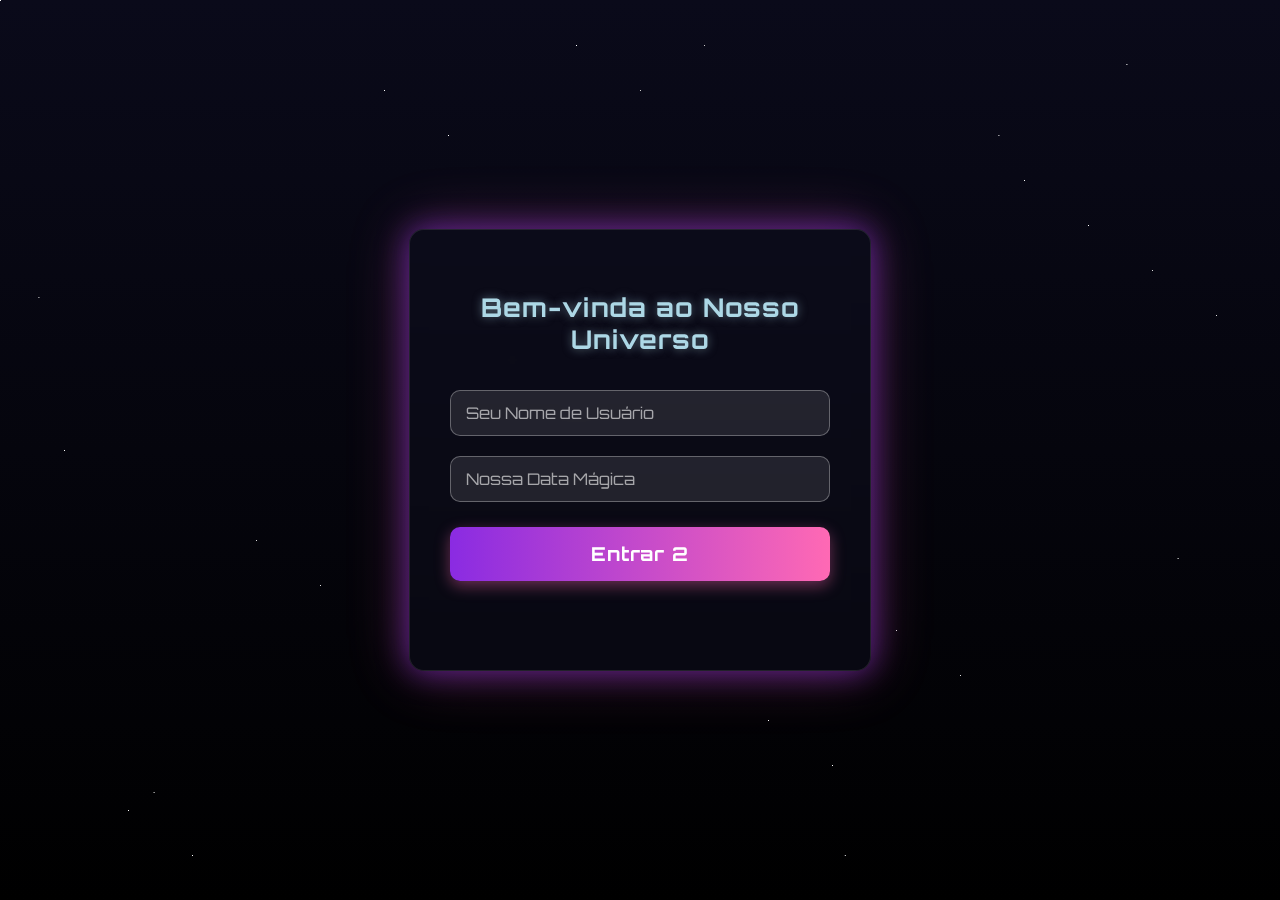
<file: index.html>
<!DOCTYPE html>
<html lang="pt-BR">
<head>
    <meta charset="UTF-8">
    <meta name="viewport" content="width=device-width, initial-scale=1.0">
    <title>Acesso - Nosso Universo</title>
    <link rel="stylesheet" href="styles.css">
    <link href="https://fonts.googleapis.com/css2?family=Orbitron:wght@400;700&display=swap" rel="stylesheet">
</head>
<body>
    <div class="background-stars"></div> <div class="login-container">
        <h2>Bem-vinda ao Nosso Universo</h2>
        <input type="text" id="username" placeholder="Seu Nome de Usuário">
        <input type="password" id="password" placeholder="Nossa Data Mágica">
        <button onclick="login()">Entrar 2</button>
        <p id="error-message"></p>
    </div>

    <script src="script.js"></script>
</body>
</html>
</file>
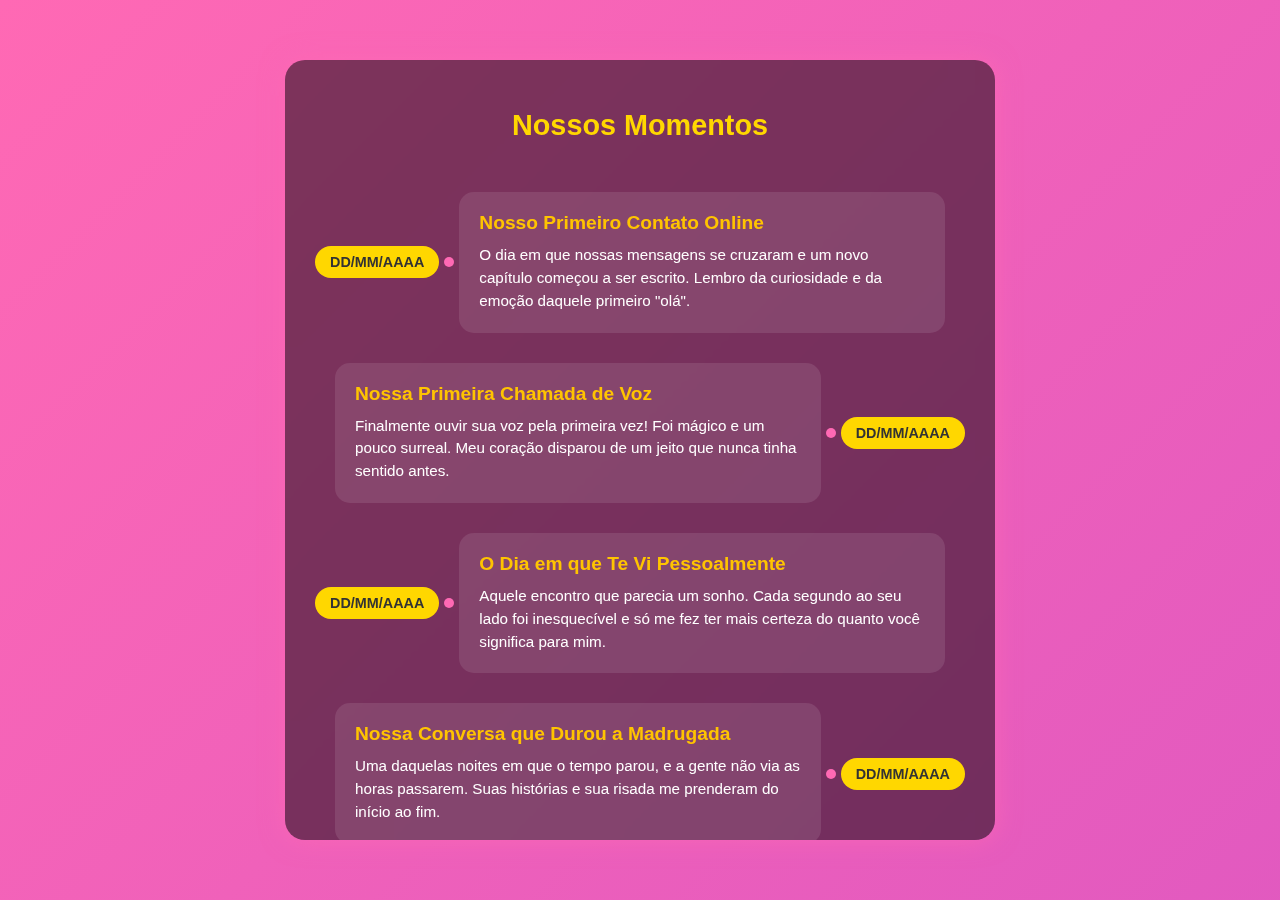
<file: acontecimentos.html>
<!DOCTYPE html>
<html lang="pt-BR">
<head>
    <meta charset="UTF-8">
    <meta name="viewport" content="width=device-width, initial-scale=1.0">
    <title>Nossos Momentos</title>
    <style>
        body {
            margin: 0;
            height: 100vh;
            display: flex;
            justify-content: center;
            align-items: center;
            flex-direction: column;
            font-family: -apple-system, BlinkMacSystemFont, "Segoe UI", Roboto, Oxygen,
                Ubuntu, Cantarell, "Open Sans", "Helvetica Neue", sans-serif;
            color: white;
            background: linear-gradient(135deg, #FF69B4, #8A2BE2);
            background-size: 400% 400%;
            animation: gradientAnimation 15s ease infinite;
            overflow: hidden;
            padding: 0 20px;
            box-sizing: border-box;
        }

        @keyframes gradientAnimation {
            0% { background-position: 0% 50%; }
            50% { background-position: 100% 50%; }
            100% { background-position: 0% 50%; }
        }

        .content-container {
            background-color: rgba(0, 0, 0, 0.5);
            padding: 30px;
            border-radius: 20px;
            box-shadow: 0 0 25px rgba(255, 105, 180, 0.7);
            text-align: center;
            width: 100%;
            max-width: 650px;
            -webkit-backdrop-filter: blur(8px);
            backdrop-filter: blur(8px);
            overflow-y: auto;
            max-height: 80vh;
            display: flex;
            flex-direction: column;
            align-items: center;
        }

        h1 {
            color: #FFD700;
            margin-bottom: 30px;
            font-size: 1.8em;
        }

        .timeline {
            position: relative;
            margin: 0 auto;
            padding: 20px 0;
            list-style: none;
            width: 100%;
            text-align: left;
        }


        .timeline-line { /* NOVO: Estilo para a linha */
            position: absolute;
            top: 0;
            bottom: 0;
            left: 50%;
            width: 2px;
            background: rgba(255, 255, 255, 0);
            transform: translateX(-50%);
            z-index: -1; /* Fica atrás de tudo */
        }

        .timeline-item {
            display: flex;
            margin-bottom: 30px;
            position: relative;
            z-index: 1; /* Garante que os itens estejam acima da linha */
        }

        .timeline-item:nth-child(odd) {
            flex-direction: row-reverse;
        }

        .timeline-item:nth-child(even) {
            flex-direction: row;
        }

        .timeline-date {
            background-color: #FFD700;
            color: #333;
            padding: 8px 15px;
            border-radius: 20px;
            font-weight: bold;
            font-size: 0.9em;
            white-space: nowrap;
            align-self: center;
            z-index: 2; /* Garante que a data e o ponto estejam sobre o card E a linha */
            position: relative; /* Necessário para z-index */
        }

        .timeline-date::before {
            content: '';
            position: absolute;
            width: 10px;
            height: 10px;
            background-color: #FF69B4;
            border-radius: 50%;
            top: 50%;
            transform: translateY(-50%);
            z-index: 2; /* Garante que o ponto esteja sobre a linha */
            /* Posicionamento dos pontos ao lado da linha central */
            right: calc(100% + 5px);
        }

        .timeline-item:nth-child(even) .timeline-date::before {
            left: calc(100% + 5px);
            right: auto;
        }

        .timeline-content {
            background-color: rgba(255, 255, 255, 0.1);
            padding: 20px;
            border-radius: 15px;
            margin: 0 20px;
            flex-grow: 1;
            text-align: left;
            z-index: 1; /* Garante que o conteúdo esteja sobre a linha */
            position: relative; /* Necessário para z-index */
        }

        .timeline-content h3 {
            margin-top: 0;
            color: #FFC400;
            font-size: 1.2em;
            margin-bottom: 10px;
        }

        .timeline-content p {
            margin: 0;
            font-size: 0.95em;
            line-height: 1.5;
        }

        .back-button {
            margin-top: 25px;
            padding: 12px 25px;
            background-color: #00BFFF;
            color: white;
            border: none;
            border-radius: 10px;
            font-size: 1.1em;
            cursor: pointer;
            transition: background-color 0.3s ease, transform 0.2s ease;
            box-shadow: 0 3px 10px rgba(0, 191, 255, 0.4);
        }

        .back-button:hover {
            background-color: #009ACD;
            transform: translateY(-2px);
        }

        /* Ajustes para telas menores (celulares) */
        @media (max-width: 600px) {
            .timeline-line { /* NOVO: Ajuste para a linha em mobile */
                left: 20px;
                transform: none;
            }

            .timeline-item {
                flex-direction: column;
                align-items: flex-start;
                margin-left: 20px; /* Afasta da linha agora que ela está mais à esquerda */
                padding-left: 20px; /* Espaço para o "pino" que não vai mais para o centro */
            }

            .timeline-item:nth-child(odd),
            .timeline-item:nth-child(even) {
                flex-direction: column;
            }

            .timeline-date {
                margin-bottom: 10px;
                left: -10px; /* Posição da data em relação ao conteúdo */
                padding-left: 0; /* Remover padding se estiver causando problema */
            }

            .timeline-date::before {
                left: -28px; /* Ajusta a posição do ponto na linha vertical em mobile */
                right: auto;
            }

            .timeline-content {
                margin: 0;
                width: calc(100% - 20px);
            }
        }
    </style>
</head>
<body>
    <div class="content-container">
        <h1>Nossos Momentos</h1>

        <ul class="timeline">
            <div class="timeline-line"></div> <li class="timeline-item">
                <div class="timeline-date">DD/MM/AAAA</div>
                <div class="timeline-content">
                    <h3>Nosso Primeiro Contato Online</h3>
                    <p>O dia em que nossas mensagens se cruzaram e um novo capítulo começou a ser escrito. Lembro da curiosidade e da emoção daquele primeiro "olá".</p>
                </div>
            </li>

            <li class="timeline-item">
                <div class="timeline-date">DD/MM/AAAA</div>
                <div class="timeline-content">
                    <h3>Nossa Primeira Chamada de Voz</h3>
                    <p>Finalmente ouvir sua voz pela primeira vez! Foi mágico e um pouco surreal. Meu coração disparou de um jeito que nunca tinha sentido antes.</p>
                </div>
            </li>

            <li class="timeline-item">
                <div class="timeline-date">DD/MM/AAAA</div>
                <div class="timeline-content">
                    <h3>O Dia em que Te Vi Pessoalmente</h3>
                    <p>Aquele encontro que parecia um sonho. Cada segundo ao seu lado foi inesquecível e só me fez ter mais certeza do quanto você significa para mim.</p>
                </div>
            </li>

            <li class="timeline-item">
                <div class="timeline-date">DD/MM/AAAA</div>
                <div class="timeline-content">
                    <h3>Nossa Conversa que Durou a Madrugada</h3>
                    <p>Uma daquelas noites em que o tempo parou, e a gente não via as horas passarem. Suas histórias e sua risada me prenderam do início ao fim.</p>
                </div>
            </li>

            </ul>

        <button class="back-button" onclick="window.location.href='menu.html'">Voltar para os Menus</button>
    </div>
</body>
</html>
</file>
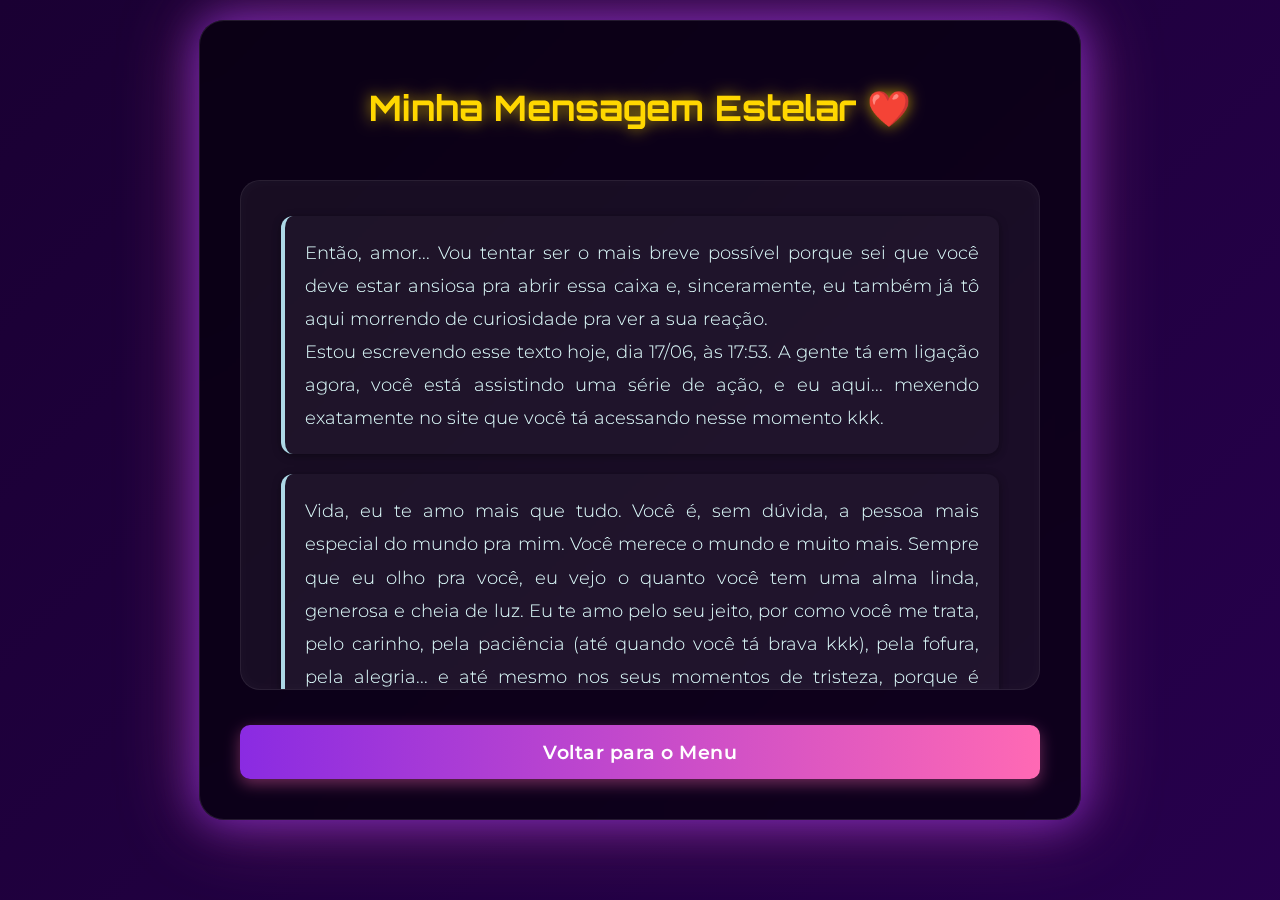
<file: mensagem-especial.html>
<!DOCTYPE html>
<html lang="pt-BR">
<head>
    <meta charset="UTF-8">
    <meta name="viewport" content="width=device-width, initial-scale=1.0">
    <title>Recado Especial</title>
    <link href="https://fonts.googleapis.com/css2?family=Orbitron:wght@400;700&family=Montserrat:wght@300;400;600&display=swap" rel="stylesheet">
    <style>
        body {
            margin: 0;
            height: 100vh;
            display: flex;
            justify-content: center;
            align-items: center;
            flex-direction: column;
            /* Novo gradiente de fundo alinhado com o tema cósmico */
            background: linear-gradient(135deg, #1A0033, #330066, #6A0DAD);
            background-size: 400% 400%;
            animation: gradientAnimation 18s ease infinite; /* Animação mais suave */
            padding: 20px;
            padding-bottom: 80px;
            box-sizing: border-box;
            font-family:'Montserrat', sans-serif; /* Fonte para o corpo */
            color: white;
        }

        @keyframes gradientAnimation {
            0% { background-position: 0% 50%; }
            50% { background-position: 100% 50%; }
            100% { background-position: 0% 50%; }
        }

        .content-container {
            /* Fundo e efeitos de vidro fosco como nas outras telas cósmicas */
            background-color: rgba(0, 0, 0, 0.6);
            padding: 40px; /* Mais padding */
            border-radius: 25px; /* Mais arredondado */
            /* Sombras que combinam com o login e menu */
            box-shadow: 0 0 40px rgba(138, 43, 226, 0.7),
                        0 0 80px rgba(255, 105, 180, 0.4);
            text-align: center;
            width: 90%;
            max-width: 800px; /* Mais largura para o conteúdo */
            -webkit-backdrop-filter: blur(10px); /* Aumenta o blur */
            backdrop-filter: blur(10px);
            overflow-y: auto;
            max-height:calc(100vh - 100px); /* Mais altura */
            display: flex;
            flex-direction: column;
            gap: 25px; /* Mais espaço entre os elementos */
            border: 1px solid rgba(255, 255, 255, 0.1); /* Borda sutil */
        }

        h1 {
            /* Estilo do título consistente com as outras telas */
            font-family: 'Orbitron', sans-serif;
            color: #FFD700; /* Dourado */
            margin-bottom: 25px;
            font-size: 2.2em;
            font-weight: 700;
            text-shadow: 0 0 15px rgba(255, 215, 0, 0.7);
        }

        /* --- ESTILOS ESPECÍFICOS PARA O MODELO "LIVRO" (Ajustados) --- */
        .message-book {
            /* Fundo e bordas mais sutis e integradas ao tema cósmico */
            background-color: rgba(255, 255, 255, 0.05); /* Mais transparente */
            padding: 35px 40px;
            border-radius: 20px;
            text-align: left;
            line-height: 1.8; /* Mais espaçamento entre linhas */
            border: 1px solid rgba(255, 255, 255, 0.08); /* Borda mais suave */
            max-height: 100%; 
            overflow-y: auto;
            font-size: 1.15em; /* Fonte um pouco maior e mais leve */
            font-weight: 300;
            color: #E0FFFF; /* Um branco azulado suave */
            display: flex;
            flex-direction: column;
            gap: 20px; /* Mais espaço entre as seções */
            box-shadow: inset 0 0 15px rgba(255, 255, 255, 0.03); /* Brilho interno sutil */
        }

        .message-section {
            /* Fundo e borda esquerda ajustados para a paleta cósmica */
            background-color: rgba(255, 255, 255, 0.03); /* Fundo ainda mais sutil para cada seção */
            padding: 20px; /* Mais padding interno */
            border-radius: 12px;
            border-left: 4px solid #ADD8E6; /* Borda esquerda azul clara para destaque suave */
            box-shadow: 0 2px 8px rgba(0, 0, 0, 0.4); /* Sombra mais profunda */
        }

        .message-section p {
            margin: 0; /* Remover margem padrão dos parágrafos dentro da seção */
            text-align: justify;
        }

        /* Estilo para o último parágrafo (o "Te amo") */
        .message-book .message-section:last-child p {
            font-weight: 600; /* Deixa o final mais forte */
            text-align: right; /* Alinha o "Te amo" à direita */
            color: #FFC0CB; /* Rosa suave */
            margin-top: 1em; /* Ajusta a margem superior se necessário */
        }
        /* --- FIM DOS ESTILOS ESPECÍFICOS --- */

        /* Estilo do botão "Voltar", idêntico ao dos botões de login/menu */
        .back-button {
            margin-top: 10px; /* Mais espaço acima */
            padding: 15px 30px;
            /* Gradiente de fundo do botão de login/menu */
            background: linear-gradient(90deg, #8A2BE2 0%, #FF69B4 100%);
            color: white;
            border: none;
            border-radius: 10px;
            font-size: 1.2em;
            cursor: pointer;
            font-family: 'Montserrat', sans-serif;
            font-weight: 600;
            letter-spacing: 0.5px;
            transition: all 0.3s ease;
            /* Sombra do botão de login/menu */
            box-shadow: 0 5px 15px rgba(255, 105, 180, 0.4);
        }

        .back-button:hover {
            /* Efeito hover do botão de login/menu */
            background: linear-gradient(90deg, #9932CC 0%, #FF8FB7 100%);
            transform: translateY(-3px);
            box-shadow: 0 8px 20px rgba(255, 105, 180, 0.6);
        }

        /* Responsividade básica */
        @media (max-width: 768px) {
            .content-container {
                padding: 25px;
                 max-height: calc(100vh - 60px);
            }
            h1 {
                font-size: 1.8em;
            }
            .message-book {
                padding: 20px 25px;
                font-size: 1em;
            }
            .message-section {
                padding: 15px;
            }
            .back-button {
                font-size: 1em;
                padding: 12px 25px;
            }
        }
    </style>
</head>
<body>
    <div class="content-container">
        <h1>Minha Mensagem Estelar ❤️</h1>

        <div class="message-book">
            <div class="message-section">
                <p>Então, amor... Vou tentar ser o mais breve possível porque sei que você deve estar ansiosa pra abrir essa caixa e, sinceramente, eu também já tô aqui morrendo de curiosidade pra ver a sua reação.</p>
                <p>Estou escrevendo esse texto hoje, dia 17/06, às 17:53. A gente tá em ligação agora, você está assistindo uma série de ação, e eu aqui... mexendo exatamente no site que você tá acessando nesse momento kkk.</p>
            </div>
            
            <div class="message-section">
                <p>Vida, eu te amo mais que tudo. Você é, sem dúvida, a pessoa mais especial do mundo pra mim. Você merece o mundo e muito mais. Sempre que eu olho pra você, eu vejo o quanto você tem uma alma linda, generosa e cheia de luz. Eu te amo pelo seu jeito, por como você me trata, pelo carinho, pela paciência (até quando você tá brava kkk), pela fofura, pela alegria... e até mesmo nos seus momentos de tristeza, porque é impressionante como você sempre faz de tudo pra me ver bem. Eu percebo isso em cada detalhe, e sou muito grato por ter alguém que se preocupa tanto comigo.</p>
            </div>

            <div class="message-section">
                <p>Enfim, não quero enrolar muito... já tô aqui me controlando pra não surtar de ansiedade imaginando você lendo isso e abrindo a surpresa.</p>
                <p>Só quero que você saiba, de coração, que eu te amo mais do que qualquer coisa nesse mundo. E que essa nova fase que estamos começando juntos seja mágica, leve, cheia de amor e de momentos inesquecíveis pra nós dois.</p>
            </div>

            <div class="message-section">
                <p>Te amo demais ❤️</p>
            </div>
        </div>

        <button class="back-button" onclick="window.location.href='menu.html'">Voltar para o Menu</button>
    </div>
</body>
</html>
</file>
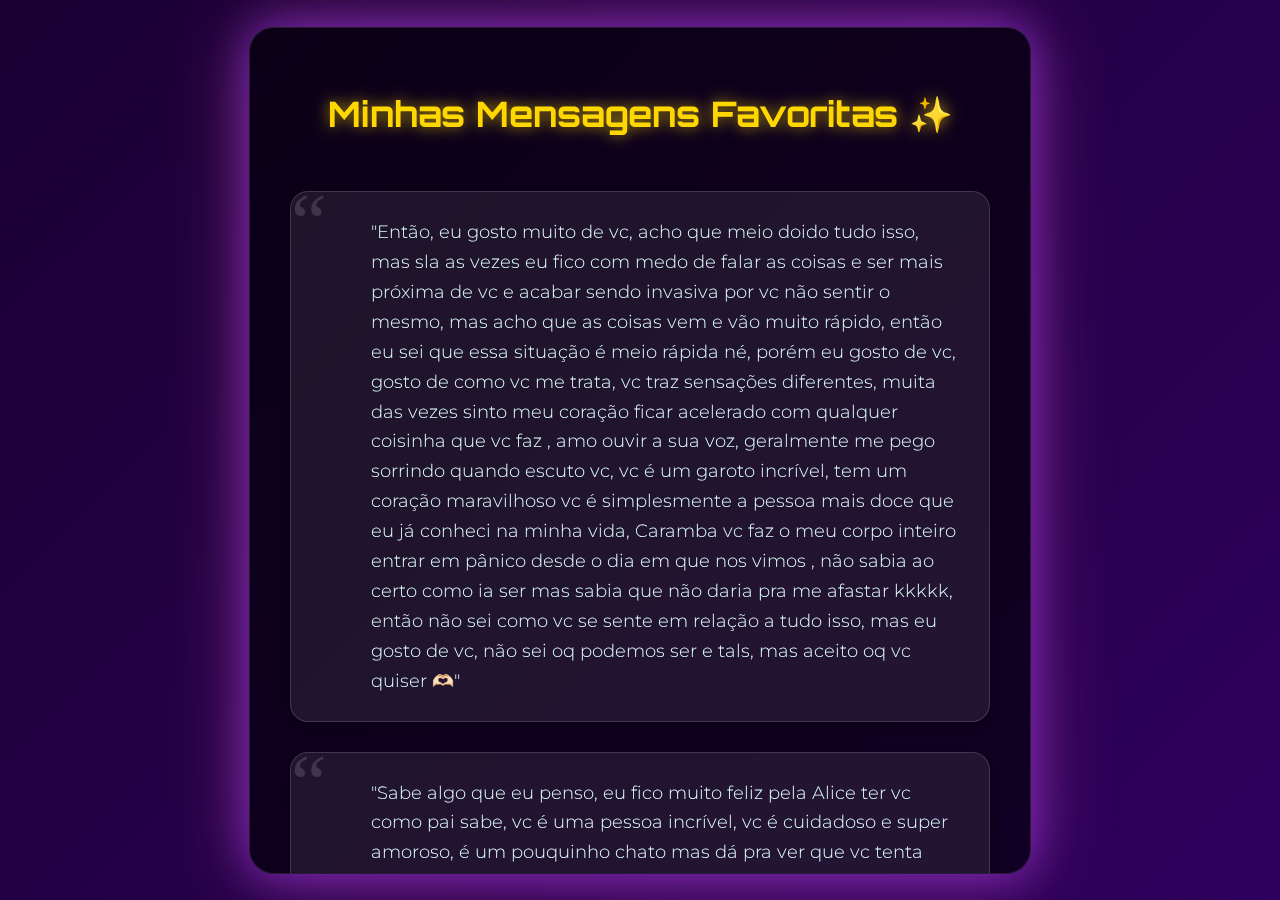
<file: mensagem-favorita.html>
<!DOCTYPE html>
<html lang="pt-BR">
<head>
    <meta charset="UTF-8">
    <meta name="viewport" content="width=device-width, initial-scale=1.0">
    <title>Nossas Memórias Estelares</title>
    <link href="https://fonts.googleapis.com/css2?family=Orbitron:wght@400;700&family=Montserrat:wght@300;400;600&display=swap" rel="stylesheet">
    <style>
        body {
            margin: 0;
            height: 100vh;
            display: flex;
            justify-content: center;
            align-items: center;
            flex-direction: column;
            /* Gradiente animado, igual ao menu.html para uma transição visual suave */
            background: linear-gradient(-45deg, #1A0033, #330066, #6A0DAD, #FF69B4, #330066, #1A0033);
            background-size: 600% 600%; /* Aumenta o tamanho para animação mais suave */
            animation: gradientAnimation 20s ease infinite; /* Animação mais lenta */
            overflow: hidden;
            padding: 20px;
            box-sizing: border-box;
            font-family: 'Montserrat', sans-serif; /* Fonte para o corpo */
            color: white;
        }

        @keyframes gradientAnimation {
            0% { background-position: 0% 50%; }
            50% { background-position: 100% 50%; }
            100% { background-position: 0% 50%; }
        }

        .content-container {
            /* Fundo e efeitos de vidro fosco como nas outras telas cósmicas */
            background-color: rgba(0, 0, 0, 0.6);
            padding: 40px; /* Mais padding */
            border-radius: 25px; /* Mais arredondado */
            /* Sombras que combinam com o login e menu */
            box-shadow: 0 0 40px rgba(138, 43, 226, 0.7),
                        0 0 80px rgba(255, 105, 180, 0.4);
            text-align: center;
            width: 90%;
            max-width: 700px; /* Maior largura para textos */
            -webkit-backdrop-filter: blur(10px); /* Aumenta o blur */
            backdrop-filter: blur(10px);
            overflow-y: auto; /* Permite rolagem se o conteúdo for muito grande */
            max-height: 85vh; /* Ocupa mais altura da tela */
            display: flex;
            flex-direction: column;
            gap: 30px; /* Mais espaço entre as mensagens */
            border: 1px solid rgba(255, 255, 255, 0.1); /* Borda sutil */
        }

        h1 {
            /* Estilo do título consistente com as outras telas */
            font-family: 'Orbitron', sans-serif;
            color: #FFD700; /* Dourado */
            margin-bottom: 25px;
            font-size: 2.2em;
            font-weight: 700;
            text-shadow: 0 0 15px rgba(255, 215, 0, 0.7);
        }

        .message-card {
            /* Estilo dos cards de mensagem para um visual etéreo */
            background-color: rgba(255, 255, 255, 0.08); /* Fundo sutilmente transparente */
            padding: 25px 30px;
            border-radius: 18px; /* Mais arredondado */
            text-align: left;
            line-height: 1.7; /* Bom espaçamento entre linhas */
            position: relative;
            border: 1px solid rgba(255, 255, 255, 0.15); /* Borda sutil */
            box-shadow: 0 5px 15px rgba(0, 0, 0, 0.3); /* Sombra para dar profundidade */
            color: #E0FFFF; /* Cor do texto (branco azulado suave) */
        }

        .message-card::before {
            content: '“'; /* Aspas de citação */
            font-family: serif; /* Garante que a aspa seja estilizada corretamente */
            font-size: 5em; /* Aspa maior */
            color: rgba(255, 255, 255, 0.2); /* Mais sutil, quase translúcida */
            position: absolute;
            top: -10px; /* Posição ajustada */
            left: 0px;
            line-height: 1;
            opacity: 0.7;
            pointer-events: none; /* Garante que não interfere com a seleção de texto */
        }

        .message-card p {
            margin: 0;
            padding-left: 50px; /* Espaço para a aspa */
            font-size: 1.1em; /* Tamanho da fonte */
            font-style: normal; /* Remove itálico se não quiser */
            font-weight: 300; /* Texto mais leve */
        }

        /* Estilo do botão "Voltar", idêntico ao dos botões de login/menu */
        .back-button {
            margin-top: 35px; /* Mais espaço acima */
            padding: 15px 30px;
            /* Gradiente de fundo do botão de login/menu */
            background: linear-gradient(90deg, #8A2BE2 0%, #FF69B4 100%);
            color: white;
            border: none;
            border-radius: 10px;
            font-size: 1.2em;
            cursor: pointer;
            font-family: 'Montserrat', sans-serif;
            font-weight: 600;
            letter-spacing: 0.5px;
            transition: all 0.3s ease;
            /* Sombra do botão de login/menu */
            box-shadow: 0 5px 15px rgba(255, 105, 180, 0.4);
        }

        .back-button:hover {
            /* Efeito hover do botão de login/menu */
            background: linear-gradient(90deg, #9932CC 0%, #FF8FB7 100%);
            transform: translateY(-3px);
            box-shadow: 0 8px 20px rgba(255, 105, 180, 0.6);
        }

        /* Responsividade básica */
        @media (max-width: 768px) {
            .content-container {
                padding: 25px;
            }
            h1 {
                font-size: 1.8em;
            }
            .message-card {
                padding: 20px 25px;
                font-size: 1em;
            }
            .message-card p {
                padding-left: 40px;
            }
            .message-card::before {
                font-size: 4em;
                top: 5px;
            }
            .back-button {
                font-size: 1em;
                padding: 12px 25px;
            }
        }
    </style>
</head>
<body>
    <div class="content-container">
        <h1>Minhas Mensagens Favoritas ✨</h1>

        <div class="message-card">
            <p>
                "Então, eu gosto muito de vc, acho que meio doido tudo isso, mas sla as vezes eu fico com medo de falar as coisas e ser mais próxima de vc e acabar sendo invasiva por vc não sentir o mesmo, mas acho que as coisas vem e vão muito rápido, então eu sei que essa situação é meio rápida né, porém eu gosto de vc, gosto de como vc me trata, vc traz sensações diferentes, muita das vezes sinto meu coração ficar acelerado com qualquer coisinha que vc faz , amo ouvir a sua voz, geralmente me pego sorrindo quando escuto vc, vc é um garoto incrível, tem um coração maravilhoso vc é simplesmente a pessoa mais doce que eu já conheci na minha vida, Caramba vc faz o meu corpo inteiro entrar em pânico desde o dia em que nos vimos , não sabia ao certo como ia ser mas sabia que não daria pra me afastar kkkkk, então não sei como vc se sente em relação a tudo isso, mas eu gosto de vc, não sei oq podemos ser e tals, mas aceito oq vc quiser 🫶🏻"
            </p>
        </div>

        <div class="message-card">
            <p>
                "Sabe algo que eu penso, eu fico muito feliz pela Alice ter vc como pai sabe, vc é uma pessoa incrível, vc é cuidadoso e super amoroso, é um pouquinho chato mas dá pra ver que vc tenta agradar sempre a pessoa, ela vai ser uma menina muito amada pelo pai e super feliz."
            </p>
        </div>

        <button class="back-button" onclick="window.location.href='menu.html'">Voltar para o Menu</button>
    </div>
</body>
</html>
</file>
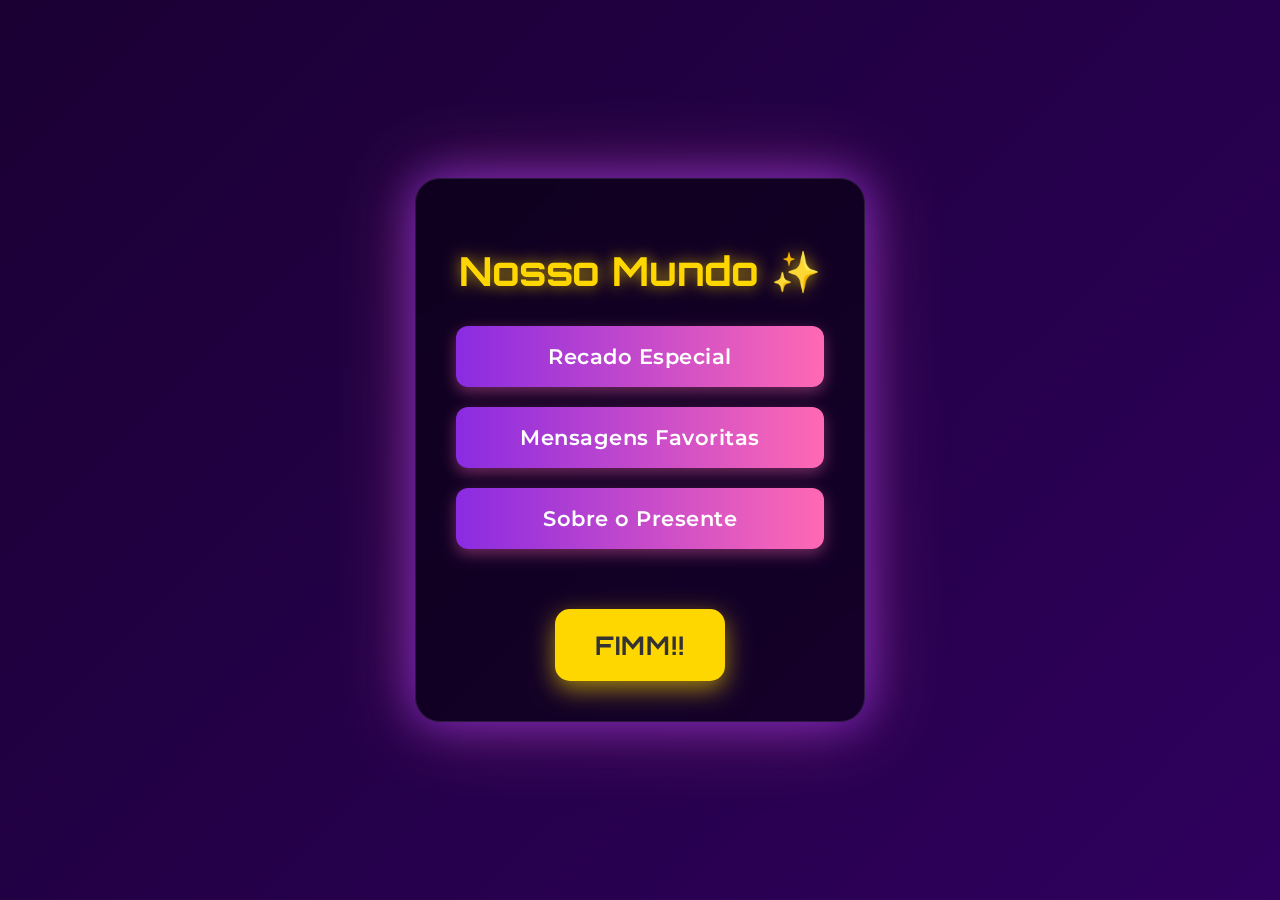
<file: menu.html>
<!DOCTYPE html>
<html lang="pt-BR">
<head>
    <meta charset="UTF-8">
    <meta name="viewport" content="width=device-width, initial-scale=1.0">
    <title>Nosso Mundo</title>
    <link href="https://fonts.googleapis.com/css2?family=Orbitron:wght@400;700&family=Montserrat:wght@300;400;600&display=swap" rel="stylesheet">
    <style>
        body {
            margin: 0;
            height: 100vh;
            display: flex;
            justify-content: center;
            align-items: center;
            flex-direction: column;
            /* Novo gradiente mais profundo e sereno, com toques de rosa */
            background: linear-gradient(-45deg, #1A0033, #330066, #6A0DAD, #FF69B4, #330066, #1A0033);
            background-size: 600% 600%; /* Aumenta o tamanho para animação mais suave */
            animation: gradientAnimation 20s ease infinite; /* Animação mais lenta */
            overflow: hidden;
            padding: 0 20px;
            box-sizing: border-box;
            font-family: 'Montserrat', sans-serif; /* Fonte para o corpo */
            color: white;
        }

        @keyframes gradientAnimation {
            0% { background-position: 0% 50%; }
            50% { background-position: 100% 50%; }
            100% { background-position: 0% 50%; }
        }

        .menu-container {
            background-color: rgba(0, 0, 0, 0.5); /* Fundo mais escuro para maior contraste */
            padding: 40px; /* Mais padding */
            border-radius: 25px; /* Mais arredondado */
            /* Nova sombra que combina com o fundo cósmico */
            box-shadow: 0 0 40px rgba(138, 43, 226, 0.7), /* Roxo difuso */
                        0 0 80px rgba(255, 105, 180, 0.4); /* Rosa distante */
            text-align: center;
            width: 100%;
            max-width: 450px; /* Um pouco mais largo */
            -webkit-backdrop-filter: blur(10px); /* Aumenta o blur para efeito de vidro */
            backdrop-filter: blur(10px);
            box-sizing: border-box;
            position: relative;
            z-index: 1;
            border: 1px solid rgba(255, 255, 255, 0.1); /* Borda sutil */
        }

        h1 { /* Adiciona um título ao menu, se quiser */
            font-family: 'Orbitron', sans-serif;
            color: #FFD700;
            font-size: 2.5em;
            margin-bottom: 30px;
            text-shadow: 0 0 15px rgba(255, 215, 0, 0.7);
        }

        /* Estilo dos itens do menu, copiando o do botão de login */
        .menu-item {
            display: block;
            margin: 20px 0; /* Mais espaçamento entre os itens */
            padding: 18px 30px; /* Mais padding para botões maiores */
            /* Gradiente de fundo do botão de login */
            background: linear-gradient(90deg, #8A2BE2 0%, #FF69B4 100%);
            color: white;
            text-decoration: none;
            border-radius: 12px;
            font-size: 1.3em; /* Fonte um pouco maior */
            font-weight: 600; /* Mais forte */
            letter-spacing: 0.5px;
            transition: all 0.3s ease;
            cursor: pointer;
            /* Sombra do botão de login */
            box-shadow: 0 5px 15px rgba(255, 105, 180, 0.4);
            border: none; /* Remove a borda original */
            font-family: 'Montserrat', sans-serif; /* Consistência da fonte */
        }

        .menu-item:hover {
            /* Efeito hover do botão de login */
            background: linear-gradient(90deg, #9932CC 0%, #FF8FB7 100%);
            transform: translateY(-3px); /* Efeito de elevação maior */
            box-shadow: 0 8px 20px rgba(255, 105, 180, 0.6);
        }

        .final-button {
            margin-top: 40px; /* Mais espaço acima do botão */
            padding: 20px 40px; /* Botão bem maior e mais chamativo */
            background-color: #FFD700; /* Dourado */
            color: #333;
            border: none;
            border-radius: 15px;
            font-size: 1.6em; /* Fonte bem maior */
            font-weight: bold;
            cursor: pointer;
            transition: background-color 0.3s ease, transform 0.2s ease, box-shadow 0.3s ease;
            box-shadow: 0 8px 25px rgba(255, 215, 0, 0.6); /* Sombra mais intensa */
            font-family: 'Orbitron', sans-serif; /* Fonte cósmica para o final */
            letter-spacing: 1px;
        }

        .final-button:hover {
            background-color: #FFC400;
            transform: scale(1.08); /* Aumenta um pouco mais no hover */
            box-shadow: 0 12px 30px rgba(255, 215, 0, 0.8);
        }

        /* Imagens caindo */
        .falling-images {
            position: absolute;
            top: 0;
            left: 0;
            width: 100%;
            height: 100%;
            pointer-events: none;
            z-index: 0;
        }

        .fall {
            position: absolute;
            top: -100px;
            width: 40px; /* Tamanho padrão menor para os elementos caindo */
            height: auto;
            opacity: 0.7; /* Mais transparente */
            animation-name: fall;
            animation-timing-function: linear;
            animation-iteration-count: infinite;
            transform-origin: center center; /* Rotação no centro da imagem */
        }

        @keyframes fall {
            0% {
                transform: translateY(-100px) rotate(0deg) scale(0.8); /* Começa menor */
            }
            100% {
                transform: translateY(110vh) rotate(360deg) scale(1.2); /* Termina maior, dando perspectiva */
            }
        }

/* Ajustes individuais para as imagens caindo */
.falling-images img:nth-child(1) { left: 10%; animation-duration: 12s; animation-delay: 0s; width: 45px;}
.falling-images img:nth-child(2) { left: 45%; animation-duration: 10s; animation-delay: 2s; width: 35px;}
.falling-images img:nth-child(3) { left: 70%; animation-duration: 14s; animation-delay: 4s; width: 50px;}
.falling-images img:nth-child(4) { left: 30%; animation-duration: 11s; animation-delay: 1s; width: 30px;}
.falling-images img:nth-child(5) { left: 80%; animation-duration: 13s; animation-delay: 3s; width: 48px;}
.falling-images img:nth-child(6) { left: 55%; animation-duration: 9s; animation-delay: 2.5s; width: 42px;}
/* Adicione mais regras para as outras imagens (7 em diante) - AGORA MAIS ALEATÓRIO */
.falling-images img:nth-child(7) { left: 20%; animation-duration: 11.5s; animation-delay: 0.5s; width: 38px;}
.falling-images img:nth-child(8) { left: 60%; animation-duration: 10.5s; animation-delay: 4.8s; width: 40px;} /* Atraso maior */
.falling-images img:nth-child(9) { left: 90%; animation-duration: 12.5s; animation-delay: 1.7s; width: 32px;}
.falling-images img:nth-child(10) { left: 5%; animation-duration: 13.5s; animation-delay: 3.2s; width: 55px;} /* Atraso maior */
.falling-images img:nth-child(11) { left: 75%; animation-duration: 9.5s; animation-delay: 0.9s; width: 28px;}
.falling-images img:nth-child(12) { left: 15%; animation-duration: 15s; animation-delay: 5.5s; width: 47px;} /* Posição, duração e atraso bem diferentes */
.falling-images img:nth-child(13) { left: 65%; animation-duration: 10s; animation-delay: 2.8s; width: 33px;}
.falling-images img:nth-child(14) { left: 38%; animation-duration: 13.8s; animation-delay: 0.2s; width: 52px;} /* Posição, duração e atraso bem diferentes */
        /* Responsividade para telas menores */
        @media (max-width: 768px) {
            .menu-container {
                padding: 30px;
                max-width: 95%;
            }
            h1 {
                font-size: 2em;
            }
            .menu-item {
                padding: 15px 20px;
                font-size: 1.1em;
            }
            .final-button {
                padding: 15px 30px;
                font-size: 1.3em;
            }
        }

        @media (max-width: 480px) {
            h1 {
                font-size: 1.8em;
            }
            .menu-item {
                font-size: 1em;
            }
            .final-button {
                font-size: 1.2em;
            }
        }
    </style>
</head>
<body>

    <div class="menu-container">
        <h1>Nosso Mundo ✨</h1> <a href="mensagem-especial.html" class="menu-item">Recado Especial</a> <a href="mensagem-favorita.html" class="menu-item">Mensagens Favoritas</a> <a href="presente.html" class="menu-item">Sobre o Presente</a>
        <button class="final-button" onclick="alert('(Site bem melhor que esses por ai... hehe) Agora pode abrir seu presente! A caixa te espera :)');">
            FIMM!!
        </button>
    </div>

    <div class="falling-images">
        <img src="src/stitch1.png" class="fall" alt="Stitch1" />
        <img src="src/borboleta3.png" class="fall" alt="borboleta3" />
        <img src="src/stitch2.png" class="fall" alt="Stitch2" />
        <img src="src/borboleta2.png" class="fall" alt="Borboleta2" />
        <img src="src/stitch4.png" class="fall" alt="Stitch4" />
        <img src="src/stitch3.png" class="fall" alt="Stitch3" />
        <img src="src/borboleta3.png" class="fall" alt="Borboleta3" />
        <img src="src/stitch2.png" class="fall" alt="Stitch2" />
        <img src="src/stitch4.png" class="fall" alt="Stitch4" />
        <img src="src/borboleta2.png" class="fall" alt="Borboleta2" />
        <img src="src/stitch3.png" class="fall" alt="Stitch3" />
        <img src="src/borboleta3.png" class="fall" alt="borboleta3" />
        <img src="src/stitch2.png" class="fall" alt="Stitch2" />
        <img src="src/stitch4.png" class="fall" alt="Stitch4" />
    </div>

</body>
</html>
</file>
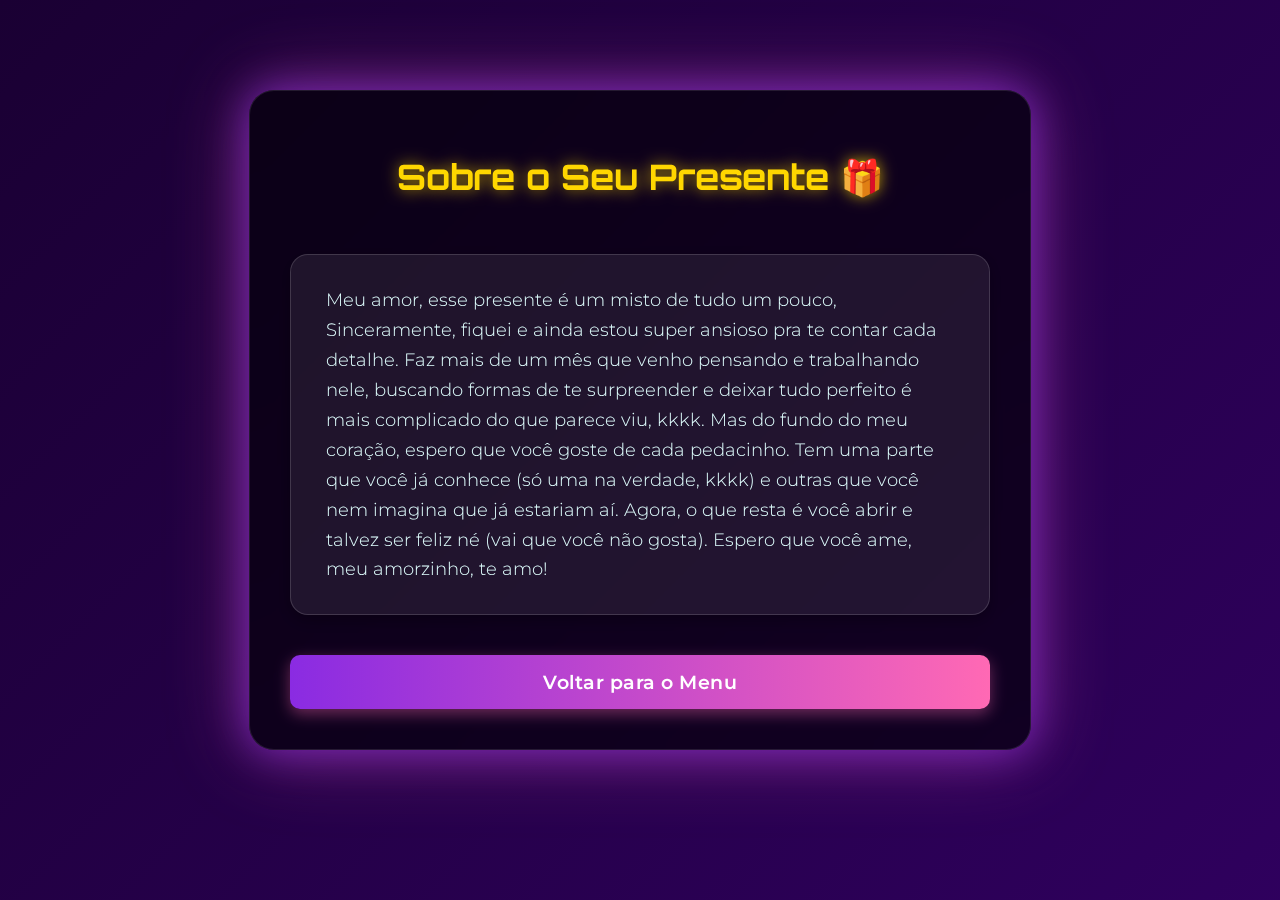
<file: presente.html>
<!DOCTYPE html>
<html lang="pt-BR">
<head>
    <meta charset="UTF-8">
    <meta name="viewport" content="width=device-width, initial-scale=1.0">
    <title>Sobre Nosso Presente Cósmico</title>
    <link href="https://fonts.googleapis.com/css2?family=Orbitron:wght@400;700&family=Montserrat:wght@300;400;600&display=swap" rel="stylesheet">
    <style>
        body {
            margin: 0;
            min-height: -webkit-fill-available;
            min-height: 100vh;
            display: flex;
            justify-content: center;
            align-items: center;
            flex-direction: column;
            /* Gradiente animado, idêntico ao menu e mensagens para uma transição visual suave */
            background: linear-gradient(-45deg, #1A0033, #330066, #6A0DAD, #FF69B4, #330066, #1A0033);
            background-size: 600% 600%; /* Aumenta o tamanho para animação mais suave */
            animation: gradientAnimation 20s ease infinite; /* Animação mais lenta */
            padding: 20px;
            padding-bottom: 80px;
            box-sizing: border-box;
            font-family: 'Montserrat', sans-serif; /* Fonte para o corpo */
            color: white;
        }

        @keyframes gradientAnimation {
            0% { background-position: 0% 50%; }
            50% { background-position: 100% 50%; }
            100% { background-position: 0% 50%; }
        }

        .content-container {
            /* Fundo e efeitos de vidro fosco como nas outras telas cósmicas */
            background-color: rgba(0, 0, 0, 0.6);
            padding: 40px; /* Mais padding */
            border-radius: 25px; /* Mais arredondado */
            /* Sombras que combinam com o login e menu */
            box-shadow: 0 0 40px rgba(138, 43, 226, 0.7),
                        0 0 80px rgba(255, 105, 180, 0.4);
            text-align: center;
            width: 90%;
            max-width: 700px; /* Largura consistente */
            -webkit-backdrop-filter: blur(10px); /* Aumenta o blur */
            backdrop-filter: blur(10px);
            overflow-y: auto; /* Permite rolagem se o conteúdo for muito grande */
            max-height: calc(100vh - 100px);  /* Ocupa mais altura da tela */
            display: flex;
            flex-direction: column;
            gap: 30px; /* Mais espaço entre os elementos */
            border: 1px solid rgba(255, 255, 255, 0.1); /* Borda sutil */
        }

        h1 {
            /* Estilo do título consistente com as outras telas */
            font-family: 'Orbitron', sans-serif;
            color: #FFD700; /* Dourado */
            margin-bottom: 25px;
            font-size: 2.2em;
            font-weight: 700;
            text-shadow: 0 0 15px rgba(255, 215, 0, 0.7);
        }

        .message-card {
            /* Estilo do card de mensagem para um visual etéreo e limpo */
            background-color: rgba(255, 255, 255, 0.08); /* Fundo sutilmente transparente */
            padding: 30px 35px; /* Mais padding para o texto */
            border-radius: 18px; /* Mais arredondado */
            text-align: left;
            line-height: 1.7; /* Bom espaçamento entre linhas */
            position: relative;
            border: 1px solid rgba(255, 255, 255, 0.15); /* Borda sutil */
            box-shadow: 0 5px 15px rgba(0, 0, 0, 0.3); /* Sombra para dar profundidade */
            color: #E0FFFF; /* Cor do texto (branco azulado suave) */
        }

        /* Removendo o estilo ::before para aspas grandes, já que é uma mensagem direta e não uma citação */
        .message-card::before {
            content: none; /* Garante que a aspa não apareça */
        }

        .message-card p {
            margin: 0;
            padding-left: 0; /* Remove o padding extra que era para a aspa */
            font-size: 1.1em; /* Tamanho da fonte */
            font-style: normal; /* Garante que o texto não fique em itálico, a menos que especificado */
            font-weight: 300; /* Texto mais leve */
        }

        /* Estilo do botão "Voltar", idêntico ao dos botões de login/menu */
        .back-button {
            margin-top: 10px; /* Mais espaço acima */
            padding: 15px 30px;
            /* Gradiente de fundo do botão de login/menu */
            background: linear-gradient(90deg, #8A2BE2 0%, #FF69B4 100%);
            color: white;
            border: none;
            border-radius: 10px;
            font-size: 1.2em;
            cursor: pointer;
            font-family: 'Montserrat', sans-serif;
            font-weight: 600;
            letter-spacing: 0.5px;
            transition: all 0.3s ease;
            /* Sombra do botão de login/menu */
            box-shadow: 0 5px 15px rgba(255, 105, 180, 0.4);
        }

        .back-button:hover {
            /* Efeito hover do botão de login/menu */
            background: linear-gradient(90deg, #9932CC 0%, #FF8FB7 100%);
            transform: translateY(-3px);
            box-shadow: 0 8px 20px rgba(255, 105, 180, 0.6);
        }

        /* Responsividade básica */
        @media (max-width: 768px) {
            .content-container {
                padding: 25px;
            }
            h1 {
                font-size: 1.8em;
            }
            .message-card {
                padding: 20px 25px;
                font-size: 1em;
            }
            .back-button {
                font-size: 1em;
                padding: 12px 25px;
            }
        }
    </style>
</head>
<body>
    <div class="content-container">
        <h1>Sobre o Seu Presente 🎁</h1>

        <div class="message-card">
            <p>
                Meu amor, esse presente é um misto de tudo um pouco, Sinceramente, fiquei e ainda estou super ansioso pra te contar cada detalhe. Faz mais de um mês que venho pensando e trabalhando nele, buscando formas de te surpreender e deixar tudo perfeito é mais complicado do que parece viu, kkkk. Mas do fundo do meu coração, espero que você goste de cada pedacinho. Tem uma parte que você já conhece (só uma na verdade, kkkk) e outras que você nem imagina que já estariam aí. Agora, o que resta é você abrir e talvez ser feliz né (vai que você não gosta). Espero que você ame, meu amorzinho, te amo!
            </p>
        </div>

        <button class="back-button" onclick="window.location.href='menu.html'">Voltar para o Menu</button>
    </div>
</body>
</html>
</file>
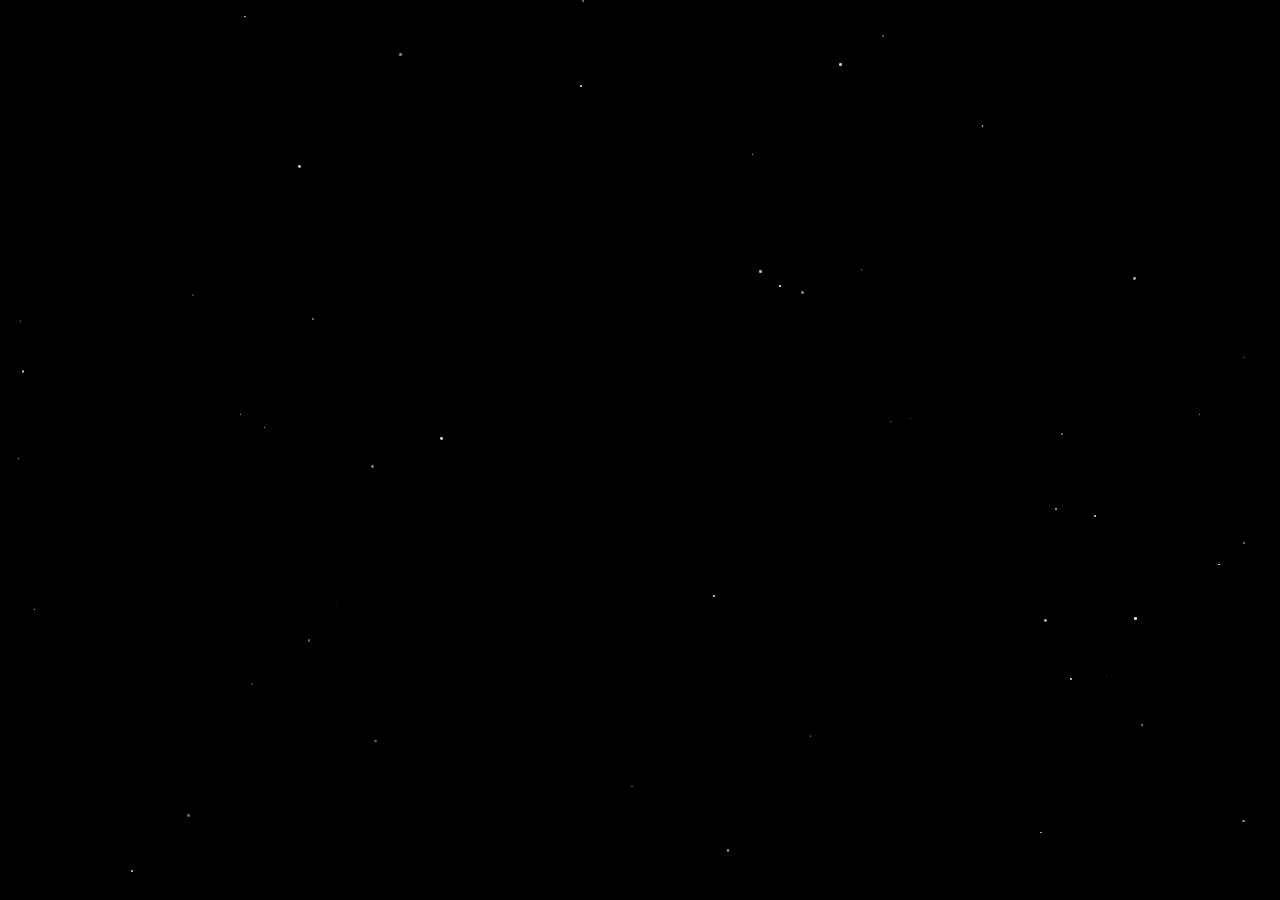
<file: start.html>
<!DOCTYPE html>
<html lang="pt-BR">
<head>
    <meta charset="UTF-8">
    <meta name="viewport" content="width=device-width, initial-scale=1.0">
    <title>Meu Mundo Sem Você</title>
    <style>
        body {
            margin: 0;
            background-color: black;
            overflow: hidden;
            color: white;
            display: flex;
            justify-content: center;
            align-items: center;
            height: 100vh;
            flex-direction: column;
            font-family: -apple-system, BlinkMacSystemFont, "Segoe UI", Roboto, Oxygen,
            Ubuntu, Cantarell, "Open Sans", "Helvetica Neue", sans-serif;

        }

        .star {
            position: absolute;
            width: 2px;
            height: 2px;
            background: white;
            border-radius: 50%;
        }

        .message {
            opacity: 0;
            font-size: 1.5em;
            text-align: center;
            transition: opacity 1s;
        }

        /* --- NOVO ESTILO DO BOTÃO (Copiado do login) --- */
        #nextButton {
            display: none; /* Inicialmente oculto pelo JS */
            
            /* Estilos copiados do botão de login */
            background: linear-gradient(90deg, #8A2BE2 0%, #FF69B4 100%); /* Gradiente do roxo ao rosa */
            border: none;
            padding: 15px 30px; /* Mais padding para um botão maior */
            border-radius: 10px; /* Mais arredondado */
            color: white;
            font-size: 1.2em; /* Texto maior no botão */
            cursor: pointer;
            font-family: inherit; /* Mantém a fonte do corpo, ou você pode importar 'Orbitron' se quiser */
            font-weight: 700;
            letter-spacing: 0.8px;
            transition: all 0.3s ease;
            box-shadow: 0 5px 15px rgba(255, 105, 180, 0.4); /* Sombra do botão */
            margin-top: 40px; /* Mais espaço acima do botão */
        }

        #nextButton:hover {
            background: linear-gradient(90deg, #9932CC 0%, #FF8FB7 100%); /* Gradiente ligeiramente mais claro no hover */
            transform: translateY(-2px); /* Efeito de elevação */
            box-shadow: 0 8px 20px rgba(255, 105, 180, 0.6); /* Sombra mais pronunciada */
        }

        /* Destaque da palavra "tudo" */
        #highlight {
            color: #FFD700; /* Dourado */
            text-shadow: 0 0 8px #FFD700;
        }

        /* Responsividade para mensagens em telas menores */
        @media (max-width: 600px) {
            .message {
                font-size: 1.2em; /* Reduz tamanho da fonte em telas menores */
                padding: 0 15px; /* Adiciona padding lateral para não colar nas bordas */
            }
            #nextButton {
                padding: 12px 25px;
                font-size: 1em;
            }
        }
    </style>
</head>
<body>

    <div id="messages">
        <div id="msg1" class="message">Esse era o meu mundo sem você...</div>
        <div id="msg2" class="message">Mas...</div>
        <div id="msg3" class="message">Você chegou e mudou <span id="highlight">Tudo!</span>.</div>
    </div>

    <button id="nextButton" onclick="window.location.href='menu.html'">Continuar</button>

    <script>
        // Criando as estrelas
        // Para uma quantidade maior de estrelas ou controle mais dinâmico, considere CSS para fundo ou um canvas
        for (let i = 0; i < 50; i++) { // Aumentei para 50 estrelas para um fundo mais denso
            const star = document.createElement('div');
            star.className = 'star';
            star.style.top = Math.random() * window.innerHeight + 'px';
            star.style.left = Math.random() * window.innerWidth + 'px';
            // Adicionando um leve efeito de brilho/tamanho variável
            const size = Math.random() * 2 + 1; // Estrelas de 1px a 3px
            star.style.width = size + 'px';
            star.style.height = size + 'px';
            star.style.opacity = Math.random() * 0.8 + 0.2; // Opacidade variada
            document.body.appendChild(star);
        }

        // Controlando a exibição das mensagens
        const msg1 = document.getElementById('msg1');
        const msg2 = document.getElementById('msg2');
        const msg3 = document.getElementById('msg3');
        const nextButton = document.getElementById('nextButton');

        // Sequência de mensagens
        setTimeout(() => { msg1.style.opacity = 1; }, 1000);
        setTimeout(() => { msg1.style.opacity = 0; }, 4000); // Exibe msg1 por 3 segundos

        setTimeout(() => { msg2.style.opacity = 1; }, 5000);
        setTimeout(() => { msg2.style.opacity = 0; }, 7000); // Exibe msg2 por 2 segundos

        setTimeout(() => {
            msg3.style.opacity = 1;
            // Centraliza o botão verticalmente com as mensagens
            nextButton.style.display = 'inline-block'; 
        }, 8000);
    </script>

</body>
</html>
</file>
<file: styles.css>
/* Importa a fonte Orbitron para um toque futurista/cósmico */
@import url('https://fonts.googleapis.com/css2?family=Orbitron:wght@400;700&display=swap');

body {
    font-family: 'Orbitron', sans-serif; /* Aplica a nova fonte */
    background: linear-gradient(180deg, #0A0A1A 0%, #000000 100%); /* Gradiente muito escuro, do azul marinho profundo ao preto */
    color: white;
    margin: 0;
    height: 100vh;
    display: flex;
    justify-content: center;
    align-items: center;
    overflow: hidden; /* Garante que as estrelas não causem scroll */
    position: relative; /* Para posicionar as estrelas corretamente */
}

/* Efeito de Estrelas no Fundo (CSS puro) */
.background-stars {
    position: absolute;
    width: 100%;
    height: 100%;
    background: transparent;
    z-index: -1; /* Fica atrás de tudo */
}

/* Cria as "estrelas" como sombras no pseudo-elemento */
.background-stars::before {
    content: '';
    position: absolute;
    top: 0;
    left: 0;
    width: 1px;
    height: 1px;
    background: white;
    box-shadow: 
        100vw 50vh #FFF, 
        80vw 20vh #FFF, 
        60vw 80vh #FFF, 
        30vw 10vh #FFF, 
        10vw 90vh #FFF,
        90vw 30vh #DDD,
        70vw 70vh #DDD,
        40vw 40vh #DDD,
        20vw 60vh #DDD,
        50vw 10vh #CCC,
        /* Adicione mais estrelas (par de valores x y) aqui para mais densidade */
        5vw 50vh #FFF, 
        85vw 25vh #FFF, 
        65vw 85vh #FFF, 
        35vw 15vh #FFF, 
        15vw 95vh #FFF,
        95vw 35vh #DDD,
        75vw 75vh #DDD,
        45vw 45vh #DDD,
        25vw 65vh #DDD,
        55vw 5vh #CCC,
        78vw 15vh #EEE,
        12vw 88vh #EEE,
        45vw 5vh #FFF,
        92vw 62vh #FFF,
        3vw 33vh #DDD,
        66vw 95vh #EEE,
        88vw 5vw #FFF; /* Exemplo de mais estrelas */
    animation: twinkle 5s infinite alternate; /* Efeito de piscar sutil */
}

/* Efeito de piscar das estrelas */
@keyframes twinkle {
    0% { opacity: 1; }
    50% { opacity: 0.5; }
    100% { opacity: 1; }
}


.login-container {
    background: rgba(17, 17, 34, 0.4); /* Fundo com opacidade, um roxo/azul bem escuro */
    -webkit-backdrop-filter: blur(8px); /* Compatibilidade Safari */
    backdrop-filter: blur(8px); /* Efeito de vidro fosco */
    padding: 40px; /* Mais padding */
    border-radius: 15px; /* Bordas suaves */
    box-shadow: 0 0 30px rgba(138, 43, 226, 0.6), /* Sombra roxa difusa */
                0 0 60px rgba(255, 105, 180, 0.3); /* Efeito de brilho rosa distante */
    width: 90%;
    max-width: 380px; /* Um pouco mais largo */
    text-align: center;
    border: 1px solid rgba(255, 255, 255, 0.1); /* Borda sutil */
    animation: fadeIn 1s ease-out; /* Animação de fade-in ao carregar */
}

@keyframes fadeIn {
    from { opacity: 0; transform: translateY(-20px); }
    to { opacity: 1; transform: translateY(0); }
}

h2 {
    color: #ADD8E6; /* Um azul claro sereno para o título */
    margin-bottom: 25px;
    font-size: 1.6em;
    font-weight: 700;
    letter-spacing: 1px; /* Espaçamento entre letras */
    text-shadow: 0 0 10px rgba(173, 216, 230, 0.5); /* Brilho sutil */
}

input {
    width: 100%;
    padding: 12px 15px; /* Mais padding */
    margin: 10px 0;
    border-radius: 10px; /* Mais arredondado */
    border: 1px solid rgba(255, 255, 255, 0.3); /* Borda transparente */
    background-color: rgba(255, 255, 255, 0.1); /* Fundo sutilmente transparente */
    color: #F0F8FF; /* Cor do texto */
    font-family: inherit;
    font-size: 1em;
    box-sizing: border-box;
    transition: all 0.3s ease;
    outline: none; /* Remove outline padrão ao focar */
}

input::placeholder {
    color: rgba(255, 255, 255, 0.6); /* Cor do placeholder mais suave */
}

input:focus {
    border-color: #9370DB; /* Roxo médio ao focar */
    box-shadow: 0 0 10px rgba(147, 112, 219, 0.5); /* Sombra de foco */
    background-color: rgba(255, 255, 255, 0.15); /* Fundo levemente mais visível ao focar */
}

button {
    background: linear-gradient(90deg, #8A2BE2 0%, #FF69B4 100%); /* Gradiente do roxo ao rosa */
    border: none;
    width: 100%;
    padding: 15px; /* Mais padding */
    border-radius: 10px; /* Mais arredondado */
    color: white;
    font-size: 1.2em; /* Texto maior no botão */
    cursor: pointer;
    font-family: inherit;
    font-weight: 700;
    letter-spacing: 0.8px;
    transition: all 0.3s ease;
    box-shadow: 0 5px 15px rgba(255, 105, 180, 0.4); /* Sombra do botão */
    margin-top: 15px;
}

button:hover {
    background: linear-gradient(90deg, #9932CC 0%, #FF8FB7 100%); /* Gradiente ligeiramente mais claro no hover */
    transform: translateY(-2px); /* Efeito de elevação */
    box-shadow: 0 8px 20px rgba(255, 105, 180, 0.6); /* Sombra mais pronunciada */
}

#error-message {
    color: #FF5555; /* Vermelho vibrante para erro */
    margin-top: 15px;
    min-height: 20px;
    font-size: 0.9em;
    opacity: 0.8;
}

/* Responsividade básica */
@media (max-width: 480px) {
    .login-container {
        padding: 25px;
        max-width: 95%;
    }
    h2 {
        font-size: 1.4em;
    }
    input, button {
        padding: 10px;
        font-size: 0.9em;
    }
}
</file>
